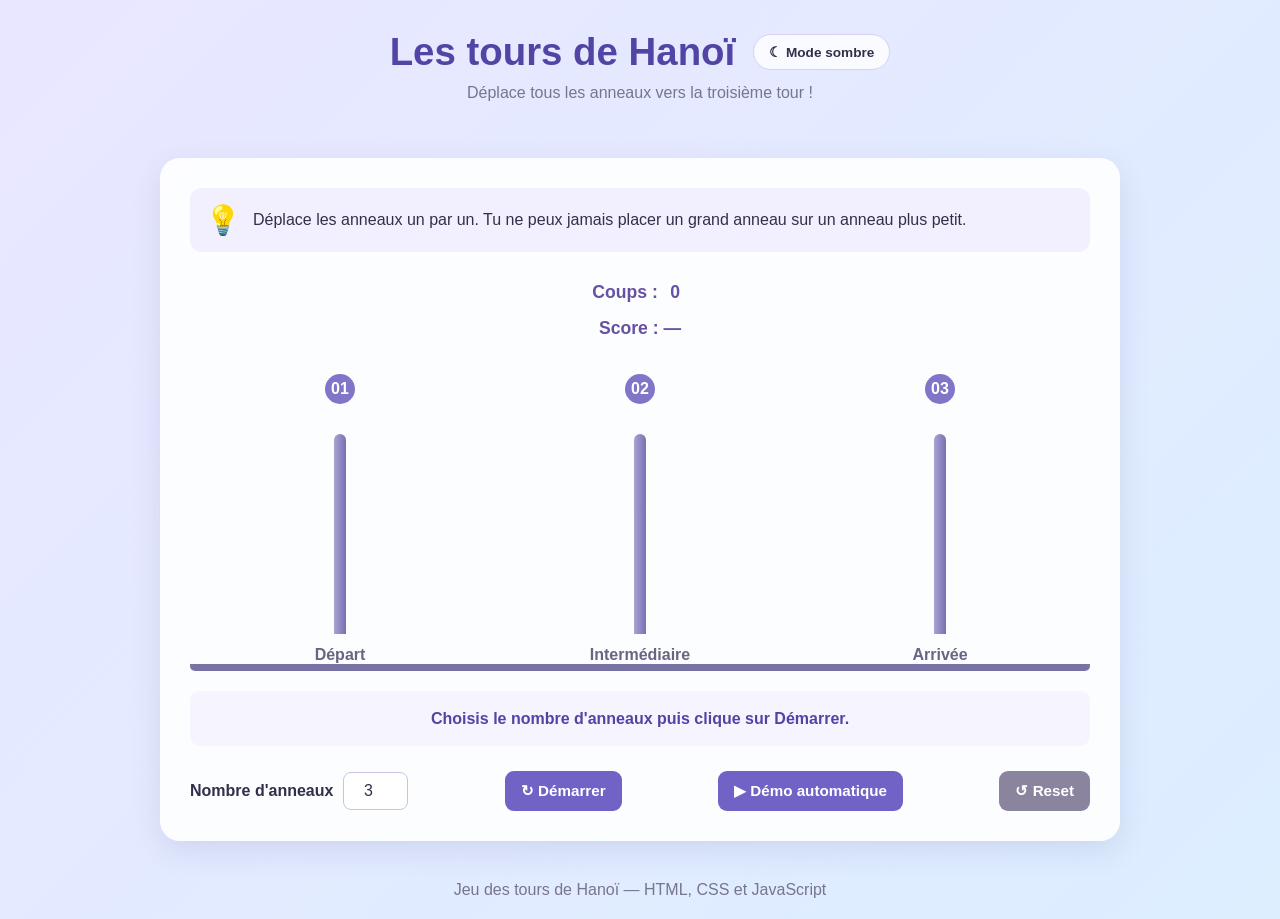
<file: index.html>
<!DOCTYPE html>
<html lang="fr">
<head>
    <meta charset="UTF-8">
    <meta name="viewport" content="width=device-width, initial-scale=1.0">
    <title>Les tours de Hanoï</title>
    <link rel="stylesheet" href="style.css">
    <script src="script.js" defer></script>
</head>

<body>
    <header>
        <div class="entete">
            <h1>Les tours de Hanoï</h1>
            <button id="btn-theme" type="button" aria-pressed="false">
                ☾ Mode sombre
            </button>
        </div>

        <p class="sous-titre">
            Déplace tous les anneaux vers la troisième tour !
        </p>
    </header>

    <main class="conteneur">
        <section class="jeu">

            <div class="instructions">
                <span class="icone">💡</span>
                <p>
                    Déplace les anneaux un par un.
                    Tu ne peux jamais placer un grand anneau
                    sur un anneau plus petit.
                </p>
            </div>

            <div class="informations">
                <div class="compteur">
                    Coups : <span id="compteur-coups">0</span>
                </div>

                <div class="score">
                    <span id="libelle-score">Score :</span>
                    <span id="score">—</span>
                </div>
            </div>

            <div id="plateau">

                <div class="zone-tour">
                    <span class="numero-tour">01</span>
                    <div class="tour" id="tour-1" data-index="0"></div>
                    <span class="nom-tour">Départ</span>
                </div>

                <div class="zone-tour">
                    <span class="numero-tour">02</span>
                    <div class="tour" id="tour-2" data-index="1"></div>
                    <span class="nom-tour">Intermédiaire</span>
                </div>

                <div class="zone-tour">
                    <span class="numero-tour">03</span>
                    <div class="tour" id="tour-3" data-index="2"></div>
                    <span class="nom-tour">Arrivée</span>
                </div>

            </div>

            <div class="zone-message">
                <p id="message" aria-live="polite">
                    Choisis le nombre d'anneaux puis clique sur Démarrer.
                </p>
            </div>

            <div class="parametres">

                <div class="parametre">
                    <label for="nb-anneaux">Nombre d'anneaux</label>
                    <input
                        type="number"
                        id="nb-anneaux"
                        min="1"
                        max="8"
                        value="3"
                    >
                </div>

                <button id="btn-demarrer" type="button">
                    ↻ Démarrer
                </button>

                <button id="btn-demo" type="button">
                    ▶ Démo automatique
                </button>

                <button id="btn-reset" type="button">
                    ↺ Reset
                </button>

            </div>
        </section>
    </main>

    <footer>
        Jeu des tours de Hanoï — HTML, CSS et JavaScript
    </footer>
</body>
</html>
</file>
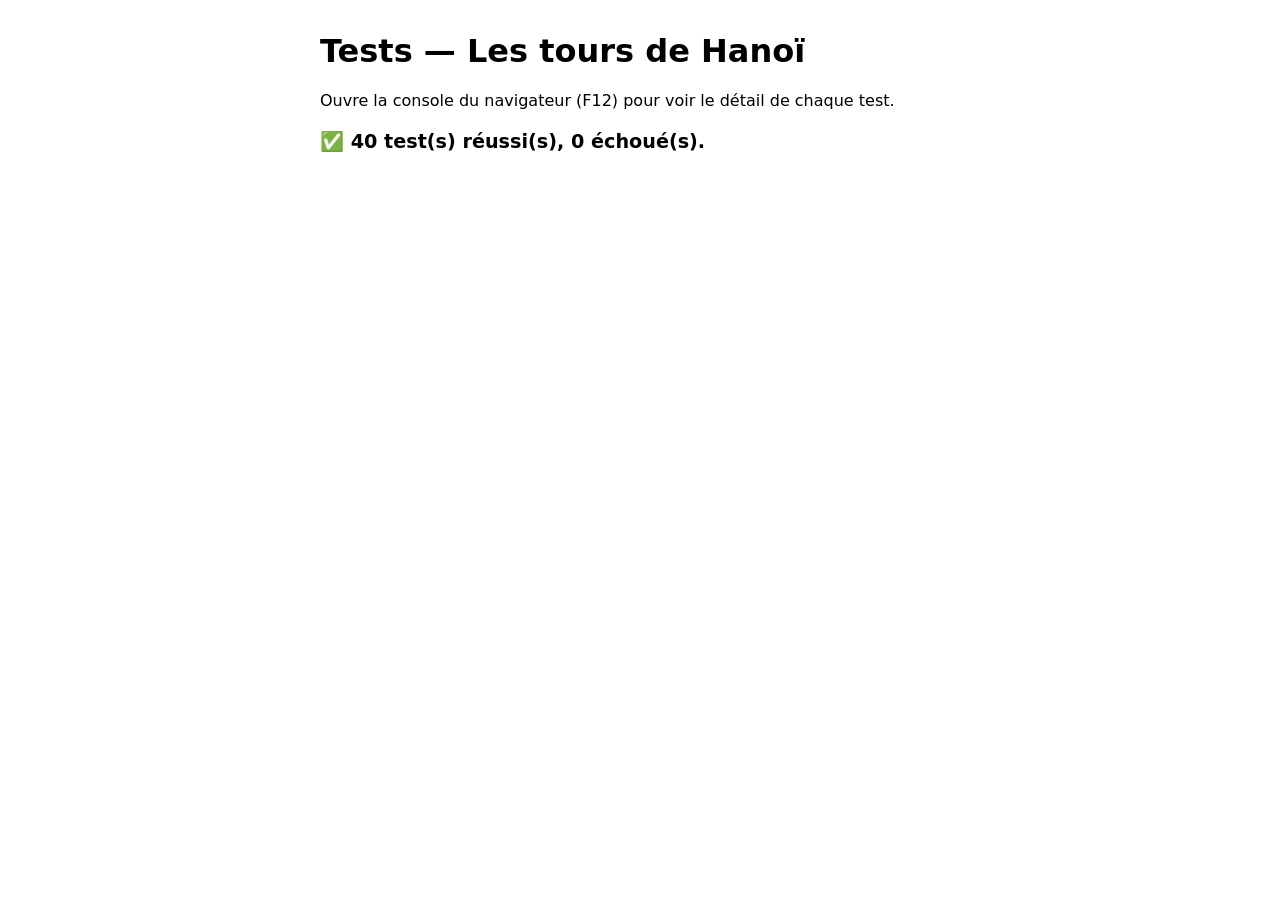
<file: tests.html>
<!DOCTYPE html>
<html lang="fr">
<head>
  <meta charset="UTF-8">
  <meta name="viewport" content="width=device-width, initial-scale=1">
  <title>Tests — Les tours de Hanoï</title>
  <style>
    body { font-family: system-ui, sans-serif; max-width: 640px; margin: 2rem auto; padding: 0 1rem; }
    #bilan { font-size: 1.2rem; font-weight: 700; }
  </style>
</head>
<body>
  <h1>Tests — Les tours de Hanoï</h1>
  <p>Ouvre la console du navigateur (F12) pour voir le détail de chaque test.</p>
  <p id="bilan">Tests en cours…</p>

  <!--
    Éléments dont script.js a besoin pour s'initialiser (il les cherche au chargement).
    Ils sont cachés : cette page ne sert qu'à tester la logique.
    Les classes « pile pile-anneaux », « base-tour » et l'élément « coups-minimum »
    couvrent aussi la variante de script.js qui utilise ces noms.
  -->
  <div hidden>
    <button id="btn-theme" type="button" aria-pressed="false"></button>
    <input type="number" id="nb-anneaux" min="1" max="8" value="3">
    <button id="btn-demarrer" type="button"></button>
    <button id="btn-demo" type="button"></button>
    <button id="btn-reset" type="button"></button>
    <span id="compteur-coups">0</span>
    <span id="libelle-score">Score</span>
    <span id="score">—</span>
    <span id="coups-minimum">7</span>
    <p id="message" aria-live="polite"></p>
    <section id="plateau">
      <div id="tour-1" class="zone-tour" data-index="0"><div class="pile pile-anneaux"></div><div class="tige"></div><div class="base-tour"></div></div>
      <div id="tour-2" class="zone-tour" data-index="1"><div class="pile pile-anneaux"></div><div class="tige"></div><div class="base-tour"></div></div>
      <div id="tour-3" class="zone-tour" data-index="2"><div class="pile pile-anneaux"></div><div class="tige"></div><div class="base-tour"></div></div>
    </section>
  </div>

  <!-- L'ordre compte : le jeu d'abord, les tests ensuite -->
  <script src="script.js"></script>
  <script src="tests.js"></script>
</body>
</html>
</file>
<file: style.css>
/* ==============================
   VARIABLES DU MODE CLAIR
============================== */

:root {
    color-scheme: light;

    --fond-page: linear-gradient(135deg, #e9e7ff, #dceeff);
    --texte: #30304a;
    --titre: #5144a5;
    --texte-secondaire: #77758f;

    --fond-jeu: rgba(255, 255, 255, 0.9);
    --ombre-jeu: rgba(70, 60, 130, 0.12);

    --fond-instructions: #f2f0ff;

    --couleur-compteur: #6651a3;

    --fond-plateau: transparent;
    --bordure-plateau: #7773a5;

    --fond-tour-selectionnee: rgba(130, 110, 230, 0.12);
    --fond-tour-invalide: rgba(235, 75, 75, 0.12);

    --tige-tour: linear-gradient(to right, #aaa3d2, #7770b4);

    --nom-tour: #686580;

    --fond-message: #f5f4ff;
    --couleur-message: #5144a5;

    --fond-input: #ffffff;
    --texte-input: #30304a;
    --bordure-input: #c8c2e8;

    --fond-bouton: #7163c5;
    --fond-bouton-hover: #5849ad;

    --fond-reset: #8b849f;
    --fond-reset-hover: #6e667f;

    --couleur-footer: #77758f;

    --fond-theme: rgba(255, 255, 255, 0.8);
    --bordure-theme: #d7d2ef;
}

/* ==============================
   VARIABLES DU MODE SOMBRE
============================== */

body[data-theme="dark"] {
    color-scheme: dark;

    --fond-page: linear-gradient(135deg, #17172c, #202c43);
    --texte: #e6e5f5;
    --titre: #c4baff;
    --texte-secondaire: #aaa8c5;

    --fond-jeu: rgba(36, 37, 61, 0.96);
    --ombre-jeu: rgba(0, 0, 0, 0.3);

    --fond-instructions: #30304e;

    --couleur-compteur: #c0b5f5;

    --fond-plateau: rgba(25, 26, 45, 0.35);
    --bordure-plateau: #77739f;

    --fond-tour-selectionnee: rgba(142, 125, 235, 0.18);
    --fond-tour-invalide: rgba(235, 75, 75, 0.18);

    --tige-tour: linear-gradient(to right, #8881b5, #5d588e);

    --nom-tour: #c4c1dc;

    --fond-message: #30304e;
    --couleur-message: #c4baff;

    --fond-input: #25263e;
    --texte-input: #e6e5f5;
    --bordure-input: #5a5780;

    --fond-bouton: #8275d0;
    --fond-bouton-hover: #9a8de5;

    --fond-reset: #706a87;
    --fond-reset-hover: #89819f;

    --couleur-footer: #aaa8c5;

    --fond-theme: rgba(43, 44, 70, 0.9);
    --bordure-theme: #575477;
}

/* ==============================
   STYLE GÉNÉRAL
============================== */

* {
    box-sizing: border-box;
}

body {
    margin: 0;
    min-height: 100vh;
    font-family: Arial, Helvetica, sans-serif;
    color: var(--texte);
    background: var(--fond-page);
    transition: background 0.3s, color 0.3s;
}

/* ==============================
   EN-TÊTE
============================== */

header {
    text-align: center;
    padding: 30px 15px 20px;
}

.entete {
    display: flex;
    align-items: center;
    justify-content: center;
    flex-wrap: wrap;
    gap: 18px;
}

h1 {
    margin: 0;
    color: var(--titre);
    font-size: 2.4rem;
}

.sous-titre {
    color: var(--texte-secondaire);
    margin-top: 10px;
}

/* ==============================
   BOUTON MODE CLAIR / SOMBRE
============================== */

#btn-theme {
    padding: 9px 15px;
    border: 1px solid var(--bordure-theme);
    border-radius: 20px;
    background: var(--fond-theme);
    color: var(--texte);
    font-size: 0.85rem;
    font-weight: bold;
    cursor: pointer;
    transition: background 0.3s, color 0.3s, transform 0.2s;
}

#btn-theme:hover {
    background: var(--fond-instructions);
    transform: translateY(-2px);
}

/* ==============================
   CONTENEUR PRINCIPAL
============================== */

.conteneur {
    width: 100%;
    max-width: 1000px;
    margin: 20px auto;
    padding: 0 20px;
}

.jeu {
    padding: 30px;
    background: var(--fond-jeu);
    border-radius: 20px;
    box-shadow: 0 10px 30px var(--ombre-jeu);
    transition: background 0.3s, box-shadow 0.3s;
}

/* ==============================
   INSTRUCTIONS
============================== */

.instructions {
    display: flex;
    align-items: center;
    gap: 12px;
    padding: 15px;
    margin-bottom: 30px;
    background: var(--fond-instructions);
    border-radius: 12px;
    color: var(--texte);
    transition: background 0.3s;
}

.instructions p {
    margin: 0;
    line-height: 1.5;
}

.icone {
    font-size: 1.8rem;
}

/* ==============================
   COMPTEUR DE COUPS
============================== */

.compteur {
    margin: 15px 0;
    font-size: 1.1rem;
    font-weight: 600;
    color: var(--couleur-compteur);
    text-align: center;
}

#compteur-coups {
    display: inline-block;
    min-width: 25px;
    font-weight: 700;
}

/* ==============================
   SCORE
============================== */

.score {
    margin: 10px 0 15px;
    font-size: 1.1rem;
    font-weight: 600;
    color: var(--couleur-compteur);
    text-align: center;
}

#score {
    font-weight: 700;
}

/* ==============================
   PLATEAU DE JEU
============================== */

#plateau {
    display: flex;
    justify-content: space-around;
    align-items: flex-end;
    gap: 20px;
    min-height: 300px;
    padding: 20px 10px 0;
    border-bottom: 7px solid var(--bordure-plateau);
    border-radius: 5px;
    background: var(--fond-plateau);
    transition: background 0.3s, border-color 0.3s;
}

.zone-tour {
    display: flex;
    flex: 1;
    flex-direction: column;
    align-items: center;
    min-width: 0;
}

.numero-tour {
    display: flex;
    justify-content: center;
    align-items: center;
    width: 30px;
    height: 30px;
    margin-bottom: 10px;
    color: white;
    background: #8175c9;
    border-radius: 50%;
    font-weight: bold;
}

/* ==============================
   TOURS
============================== */

.tour {
    display: flex;
    flex-direction: column-reverse;
    align-items: center;
    justify-content: flex-start;
    position: relative;
    width: 100%;
    height: 220px;
    padding-bottom: 0;
    cursor: pointer;
    border-radius: 10px 10px 0 0;
    transition: background 0.2s, box-shadow 0.2s;
}

.tour::before {
    content: "";
    position: absolute;
    bottom: 0;
    left: 50%;
    width: 12px;
    height: 200px;
    transform: translateX(-50%);
    background: var(--tige-tour);
    border-radius: 8px 8px 0 0;
    z-index: 0;
    pointer-events: none;
}

.tour.selectionnee {
    background: var(--fond-tour-selectionnee);
    box-shadow: inset 0 0 0 3px #8878e8;
}

.tour.invalide {
    background: var(--fond-tour-invalide);
    box-shadow: inset 0 0 0 3px #e85d5d;
}

.nom-tour {
    margin-top: 12px;
    color: var(--nom-tour);
    font-weight: bold;
}

/* ==============================
   ANNEAUX
============================== */

.anneau {
    position: relative;
    z-index: 1;
    height: 23px;
    max-width: 95%;
    margin: 0;
    border: 2px solid rgba(255, 255, 255, 0.45);
    border-radius: 15px;
    box-shadow: 0 2px 4px rgba(0, 0, 0, 0.15);
    transition: transform 0.2s, box-shadow 0.2s;
    will-change: transform;
}

.anneau.selectionne {
    transform: translateY(-7px);
    box-shadow: 0 0 0 4px rgba(110, 85, 230, 0.3);
}

/* ==============================
   MESSAGE
============================== */

.zone-message {
    min-height: 55px;
    display: flex;
    justify-content: center;
    align-items: center;
    margin-top: 20px;
    padding: 10px;
    text-align: center;
    background: var(--fond-message);
    border-radius: 10px;
    transition: background 0.3s;
}

#message {
    margin: 0;
    font-weight: bold;
    color: var(--couleur-message);
    line-height: 1.5;
}

/* ==============================
   PARAMÈTRES
============================== */

.parametres {
    display: flex;
    flex-wrap: wrap;
    justify-content: space-between;
    align-items: center;
    gap: 20px;
    margin-top: 25px;
}

.parametre {
    display: flex;
    flex-wrap: wrap;
    align-items: center;
    gap: 10px;
}

.parametre label {
    font-weight: bold;
}

/* ==============================
   CHAMP NOMBRE D'ANNEAUX
============================== */

#nb-anneaux {
    width: 65px;
    padding: 9px;
    border: 1px solid var(--bordure-input);
    border-radius: 8px;
    font-size: 1rem;
    text-align: center;
    color: var(--texte-input);
    background: var(--fond-input);
    outline: none;
    transition: background 0.3s, color 0.3s, border-color 0.3s;
}

#nb-anneaux:focus {
    border-color: #9186dc;
    box-shadow: 0 0 0 3px rgba(145, 134, 220, 0.2);
}

/* ==============================
   BOUTONS
============================== */

.boutons {
    display: flex;
    flex-wrap: wrap;
    gap: 10px;
}

button {
    padding: 11px 16px;
    border: none;
    border-radius: 9px;
    background: var(--fond-bouton);
    color: white;
    font-size: 0.95rem;
    font-weight: bold;
    cursor: pointer;
    transition: background 0.2s, transform 0.2s, opacity 0.2s;
}

button:hover:not(:disabled) {
    background: var(--fond-bouton-hover);
    transform: translateY(-2px);
}

button:disabled {
    opacity: 0.5;
    cursor: not-allowed;
}

/* BOUTON RESET */

#btn-reset {
    background: var(--fond-reset);
}

#btn-reset:hover:not(:disabled) {
    background: var(--fond-reset-hover);
}

/* ==============================
   PIED DE PAGE
============================== */

footer {
    padding: 20px;
    text-align: center;
    color: var(--couleur-footer);
}

/* ==============================
   RESPONSIVE
============================== */

@media (max-width: 700px) {

    h1 {
        font-size: 1.9rem;
    }

    .jeu {
        padding: 20px 12px;
    }

    #plateau {
        gap: 5px;
        min-height: 260px;
    }

    .tour {
        height: 190px;
    }

    .tour::before {
        height: 175px;
    }

    .anneau {
        height: 20px;
    }

    .parametres {
        flex-direction: column;
        align-items: stretch;
    }

    .boutons {
        flex-direction: column;
    }

    .parametres button,
    .boutons button {
        width: 100%;
    }
}

@media (max-width: 400px) {

    .nom-tour {
        font-size: 0.8rem;
    }

    .instructions {
        align-items: flex-start;
    }

    .numero-tour {
        width: 25px;
        height: 25px;
    }
}

/* ==============================
   ACCESSIBILITÉ
============================== */

@media (prefers-reduced-motion: reduce) {

    *,
    *::before,
    *::after {
        transition: none !important;
        animation: none !important;
    }

    .anneau {
        transition: none !important;
    }
}
</file>
